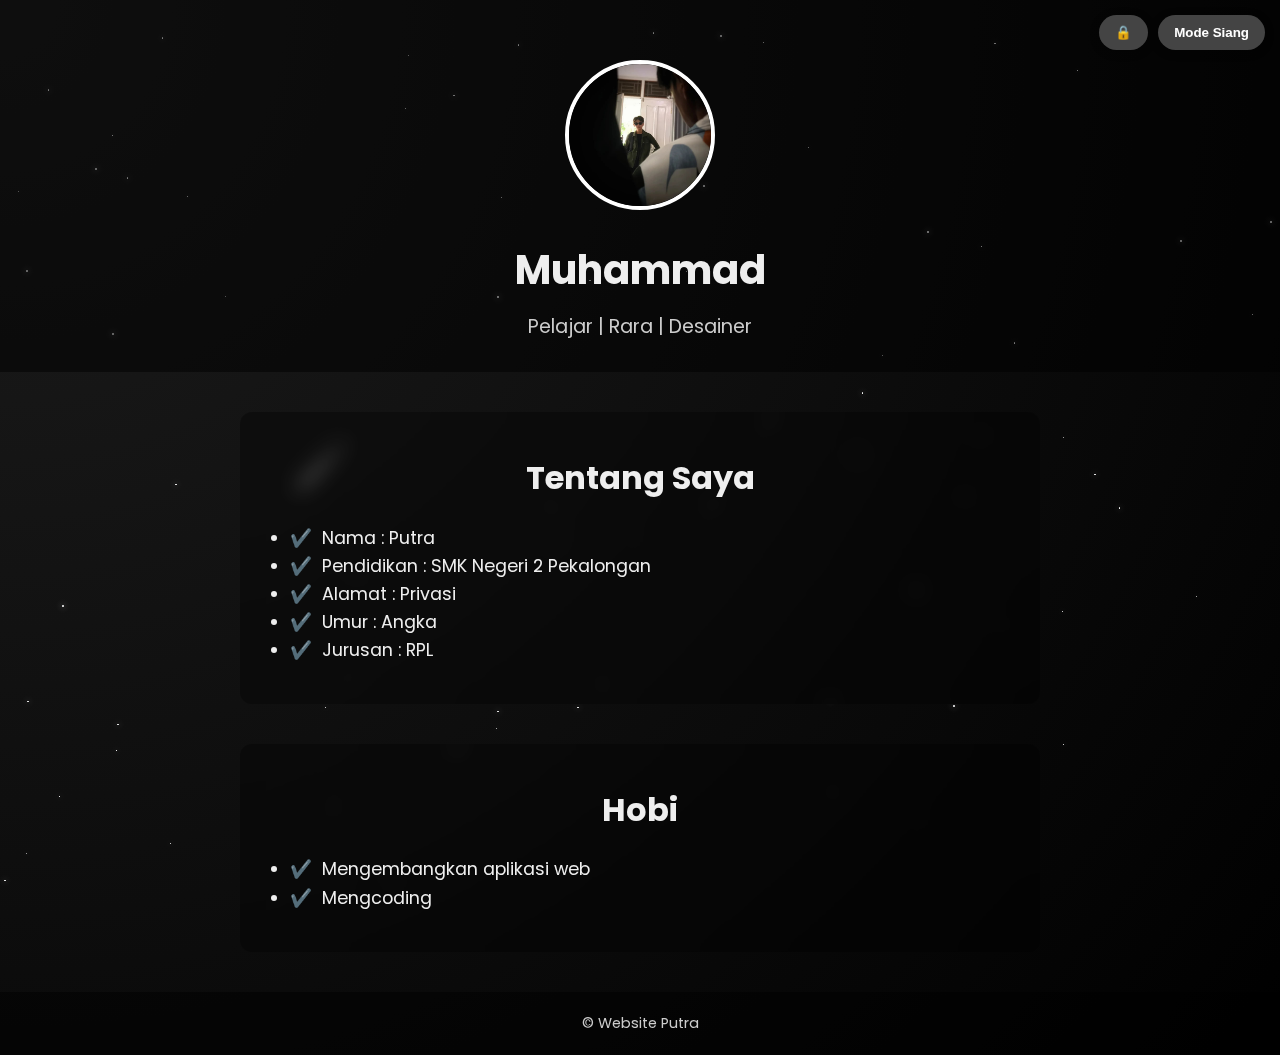
<file: index.html>
<!DOCTYPE html>
<html lang="id">
<head>
  <meta charset="UTF-8" />
  <meta name="viewport" content="width=device-width, initial-scale=1" />
  <title>Website saya</title>
  <link href="https://fonts.googleapis.com/css2?family=Poppins:wght@400;600&display=swap" rel="stylesheet" />
  <link rel="stylesheet" href="https://cdnjs.cloudflare.com/ajax/libs/font-awesome/6.5.0/css/all.min.css" />
  <link rel="stylesheet" href="style.css" />
</head>
<body>

  <!-- Efek Bintang dan Hujan -->
  <div class="stars" id="stars"></div>
  <div class="rain" id="rain"></div>

  <!-- Tombol Aksi -->
  <div class="top-buttons">
    <button id="secretBtn">🔒</button>
    <button id="toggleMode">Mode Siang</button>
  </div>

  <!-- Header -->
  <header>
    <img src="Putra.jpg" alt="Foto Profil" />
    <h1 id="namaKetik"></h1>
    <p>Pelajar | Rara | Desainer</p>
  </header>

  <!-- Tentang Saya -->
  <section id="tentang">
    <h2>Tentang Saya</h2>
    <ul>
        <li>Nama : Putra</li>
        <li>Pendidikan : SMK Negeri 2 Pekalongan</li>
        <li>Alamat : Privasi</li>
        <li>Umur : Angka</li>
        <li>Jurusan : RPL</li>
      </ul>
  </section>

  <!-- Hobi -->
  <section>
    <h2>Hobi</h2>
    <ul>
      <li>Mengembangkan aplikasi web</li>
      <li>Mengcoding</li>
    </ul>
  </section>

  <!-- Footer -->
  <footer>
    <p>&copy; Website Putra</p>
  </footer>

  <!-- Scroll to Top -->
  <button id="scrollTop" title="Kembali ke Atas"><i class="fas fa-arrow-up"></i></button>

  <script src="script.js"></script>
</body>
</html>
</file>
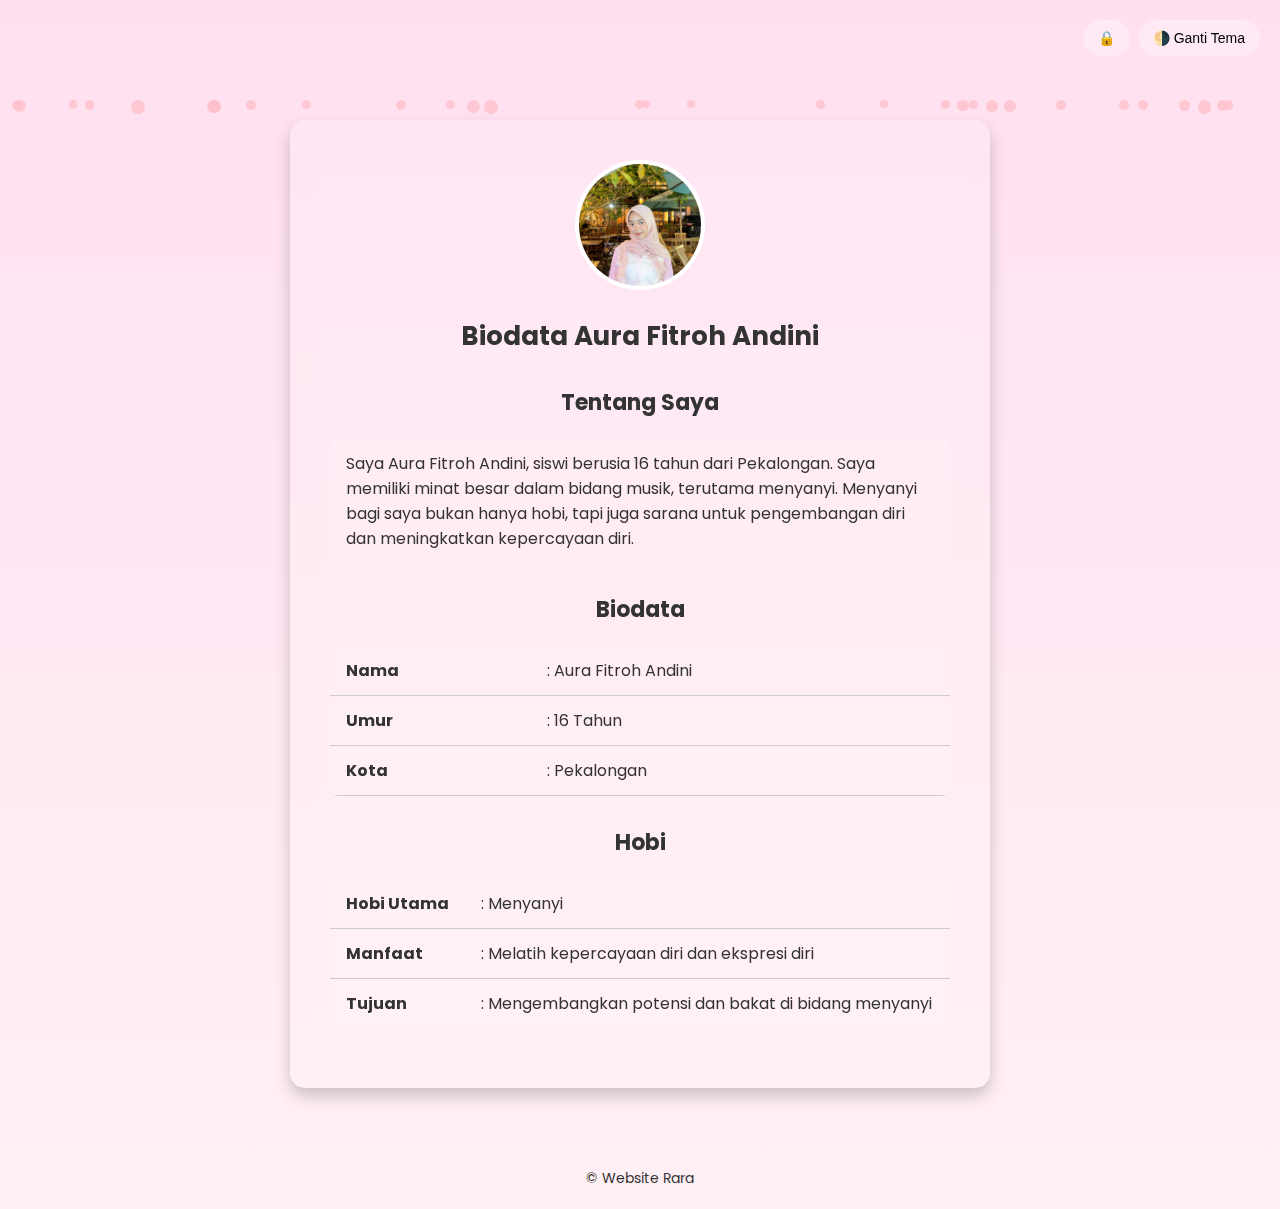
<file: index2.html>
<!DOCTYPE html>
<html lang="id">
<head>
  <meta charset="UTF-8" />
  <meta name="viewport" content="width=device-width, initial-scale=1" />
  <title>Biodata Aura Fitroh Andini</title>
  <link href="https://fonts.googleapis.com/css2?family=Poppins:wght@400;600&display=swap" rel="stylesheet" />
  <link rel="stylesheet" href="https://cdnjs.cloudflare.com/ajax/libs/font-awesome/6.5.0/css/all.min.css" />
  <link rel="stylesheet" href="style2.css" />
</head>
<body class="day">
  <div class="top-buttons">
    <button id="secret-btn" onclick="goToSecretPage()">🔒</button>
    <button id="theme-btn" onclick="toggleTheme()">🌗 Ganti Tema</button>
  </div>

  <div class="container">
    <img src="Aura.jpg" alt="Aura Fitroh Andini" class="profile-img" />
    <h1>Biodata Aura Fitroh Andini</h1>

    <h2>Tentang Saya</h2>
    <table class="info-table">
      <tr>
        <td>Saya Aura Fitroh Andini, siswi berusia 16 tahun dari Pekalongan. Saya memiliki minat besar dalam bidang musik, terutama menyanyi. Menyanyi bagi saya bukan hanya hobi, tapi juga sarana untuk pengembangan diri dan meningkatkan kepercayaan diri.</td>
      </tr>
    </table>

    <h2>Biodata</h2>
    <table class="info-table">
      <tr>
        <td><strong>Nama</strong></td>
        <td>: Aura Fitroh Andini</td>
      </tr>
      <tr>
        <td><strong>Umur</strong></td>
        <td>: 16 Tahun</td>
      </tr>
      <tr>
        <td><strong>Kota</strong></td>
        <td>: Pekalongan</td>
      </tr>
      <tr>
      </table>

    <h2>Hobi</h2>
    <table class="info-table">
      <tr>
        <td><strong>Hobi Utama</strong></td>
        <td>: Menyanyi</td>
      </tr>
      <tr>
        <td><strong>Manfaat</strong></td>
        <td>: Melatih kepercayaan diri dan ekspresi diri</td>
      </tr>
      <tr>
        <td><strong>Tujuan</strong></td>
        <td>: Mengembangkan potensi dan bakat di bidang menyanyi</td>
      </tr>
    </table>
  </div>

  <footer>
    &copy; Website Rara
  </footer>

  <script src="script2.js"></script>
</body>
</html>
</file>
<file: style.css>
/* --- Gaya Umum --- */
* {
  margin: 0;
  padding: 0;
  box-sizing: border-box;
}

html {
  scroll-behavior: smooth;
}

body {
  font-family: 'Poppins', sans-serif;
  line-height: 1.6;
  background: radial-gradient(circle at top left, #1d1d1d, #000000);
  color: #eee;
  overflow-x: hidden;
  position: relative;
  transition: background 0.6s ease, color 0.6s ease;
}

body.light-mode {
  background: linear-gradient(to bottom, #c2e9fb, #404d64);
  color: #222;
}

/* Efek hujan */
.rain {
  position: fixed;
  width: 100%;
  height: 100%;
  pointer-events: none;
  z-index: 0;
  overflow: hidden;
  top: 0;
  left: 0;
}

.drop {
  position: absolute;
  width: 2px;
  height: 20px;
  background: rgba(255, 255, 255, 0.5);
  bottom: 100%;
  animation: rain 0.5s linear infinite;
  border-radius: 50%;
  filter: drop-shadow(0 0 1px #fff);
}

@keyframes rain {
  to {
    transform: translateY(100vh);
  }
}

/* Efek bintang */
.stars {
  position: fixed;
  width: 100%;
  height: 100%;
  overflow: visible;
  z-index: 0;
  top: 0;
  left: 0;
  pointer-events: none;
}

.star {
  position: absolute;
  background: white;
  border-radius: 50%;
  animation: twinkle 2s infinite;
  filter: drop-shadow(0 0 3px white);
}

@keyframes twinkle {
  0%, 100% { opacity: 0.2; transform: translateY(0); }
  50% { opacity: 1; transform: translateY(5px); }
}

/* Header */
header {
  text-align: center;
  padding: 60px 20px 30px;
  background: rgba(0, 0, 0, 0.5);
  z-index: 2;
  position: relative;
}

header img {
  width: 150px;
  height: 150px;
  border-radius: 50%;
  border: 4px solid #fff;
  animation: pulse 3s infinite;
}

header h1 {
  margin-top: 20px;
  font-size: 2.5rem;
  animation: fadeInDown 1s ease-out forwards;
}

header p {
  font-size: 1.2rem;
  margin-top: 10px;
  color: #ccc;
  animation: fadeInUp 1s ease-out forwards;
}

/* Tombol pojok kanan */
.top-buttons {
  position: fixed;
  top: 15px;
  right: 15px;
  display: flex;
  gap: 10px;
  z-index: 1000;
  flex-wrap: wrap;
}

.top-buttons button {
  background: #444;
  color: #fff;
  border: none;
  border-radius: 25px;
  padding: 10px 16px;
  font-weight: 600;
  cursor: pointer;
  transition: all 0.3s ease;
  box-shadow: 0 2px 8px rgba(0, 0, 0, 0.4);
  white-space: nowrap;
}

.top-buttons button:hover {
  background: #666;
}

body.light-mode .top-buttons button {
  background: #ddd;
  color: #222;
}

body.light-mode .top-buttons button:hover {
  background: #bbb;
}

/* Section */
section {
  max-width: 800px;
  margin: 40px auto;
  padding: 40px 30px;
  background: rgba(0, 0, 0, 0.3);
  border-radius: 12px;
  backdrop-filter: blur(10px);
  animation: fadeIn 1s ease-in;
  z-index: 2;
  position: relative;
}

body.light-mode section {
  background: rgba(255, 255, 255, 0.6);
}

section h2 {
  font-size: 2rem;
  text-align: center;
  margin-bottom: 20px;
}

section p, section ul li {
  font-size: 1.1rem;
}

section ul {
  padding-left: 20px;
}

section ul li::before {
  content: "\2714\FE0F";
  margin-right: 10px;
  color: #4caf50;
}

/* Footer */
footer {
  text-align: center;
  padding: 20px;
  background: rgba(0, 0, 0, 0.5);
  color: #ccc;
  font-size: 0.9rem;
  z-index: 2;
  position: relative;
}

body.light-mode footer {
  background: rgba(255, 255, 255, 0.4);
  color: #222;
}

#scrollTop {
  position: fixed;
  bottom: 20px;
  right: 20px;
  padding: 12px;
  font-size: 18px;
  border: none;
  background: #666;
  color: #fff;
  border-radius: 50%;
  cursor: pointer;
  display: none;
  box-shadow: 0 2px 10px rgba(0,0,0,0.3);
  z-index: 1000;
}

body.light-mode #scrollTop {
  background: #bbb;
  color: #000;
}

/* Animasi */
@keyframes fadeIn {
  from { opacity: 0; transform: translateY(20px); }
  to { opacity: 1; transform: translateY(0); }
}

@keyframes fadeInDown {
  from { opacity: 0; transform: translateY(-30px); }
  to { opacity: 1; transform: translateY(0); }
}

@keyframes fadeInUp {
  from { opacity: 0; transform: translateY(30px); }
  to { opacity: 1; transform: translateY(0); }
}

@keyframes pulse {
  0%, 100% { transform: scale(1); }
  50% { transform: scale(1.05); }
}

@media (max-width: 600px) {
  .top-buttons {
    flex-direction: column;
    top: 10px;
    right: 10px;
  }
  header h1 {
    font-size: 2rem;
  }
}
</file>
<file: style2.css>
:root {
      --pink: #ffcce0;
      --dark: #1a1a2e;
      --light: #ffffff;
      --text-dark: #333;
      --text-light: #f1f1f1;
    }

    * {
      margin: 0;
      padding: 0;
      box-sizing: border-box;
    }

    body {
      font-family: 'Poppins', sans-serif;
      transition: background 0.5s, color 0.5s;
      overflow-x: hidden;
      position: relative;
    }

    body.day {
      background: linear-gradient(to bottom, #ffe0f0, #fff0f5);
      color: var(--text-dark);
    }

    body.night {
      background: radial-gradient(circle at top, #001f3f, #000);
      color: var(--text-light);
    }

    .background-effect {
      position: absolute;
      z-index: 0;
    }

    .sakura, .star {
      position: absolute;
      pointer-events: none;
      z-index: 0;
    }

    .sakura {
      width: 10px;
      height: 10px;
      background: pink;
      border-radius: 50%;
      opacity: 0.8;
      animation: sakuraFall linear infinite;
    }

    @keyframes sakuraFall {
      from { transform: translateY(-10vh) rotate(0deg); }
      to { transform: translateY(100vh) rotate(360deg); }
    }

    .star {
      width: 2px;
      height: 2px;
      background: white;
      border-radius: 50%;
      opacity: 0.8;
      animation: twinkle 2s infinite alternate;
    }

    @keyframes twinkle {
      0% { opacity: 0.1; }
      100% { opacity: 1; }
    }

    .top-buttons {
      position: fixed;
      top: 20px;
      right: 20px;
      z-index: 1000;
      display: flex;
      gap: 8px;
    }

    .top-buttons button {
      background: rgba(255, 255, 255, 0.3);
      color: #000;
      border: none;
      padding: 10px 15px;
      border-radius: 20px;
      font-size: 14px;
      cursor: pointer;
      transition: background 0.3s;
    }

    body.night .top-buttons button {
      background: rgba(0, 0, 0, 0.3);
      color: #fff;
    }

    .container {
      max-width: 700px;
      margin: 120px auto 50px;
      padding: 40px;
      background: rgba(255, 255, 255, 0.15);
      border-radius: 15px;
      backdrop-filter: blur(10px);
      text-align: center;
      box-shadow: 0 8px 16px rgba(0,0,0,0.2);
      position: relative;
      z-index: 1;
    }

    .profile-img {
      width: 130px;
      height: 130px;
      border-radius: 50%;
      object-fit: cover;
      border: 4px solid #fff;
      margin-bottom: 20px;
      transition: transform 0.3s;
    }

    .profile-img:hover {
      transform: scale(1.1);
    }

    h1 {
      font-size: 26px;
      margin-bottom: 15px;
    }

    h2 {
      font-size: 22px;
      margin: 30px 0 10px;
    }

    .info-table {
      width: 100%;
      margin: 20px 0;
      border-collapse: collapse;
      background-color: rgba(255, 255, 255, 0.1);
      border-radius: 8px;
      overflow: hidden;
      text-align: left;
    }

    .info-table td {
      padding: 12px 16px;
      border-bottom: 1px solid rgba(255, 255, 255, 0.2);
    }

    body.day .info-table td {
      border-bottom: 1px solid #ccc;
      color: #333;
    }

    body.night .info-table td {
      color: #f1f1f1;
    }

    .info-table tr:last-child td {
      border-bottom: none;
    }

    footer {
      text-align: center;
      margin-top: 60px;
      padding: 20px;
      font-size: 14px;
      color: inherit;
    }

    @media (max-width: 600px) {
      .container {
        margin: 80px 20px;
      }
    }
</file>
